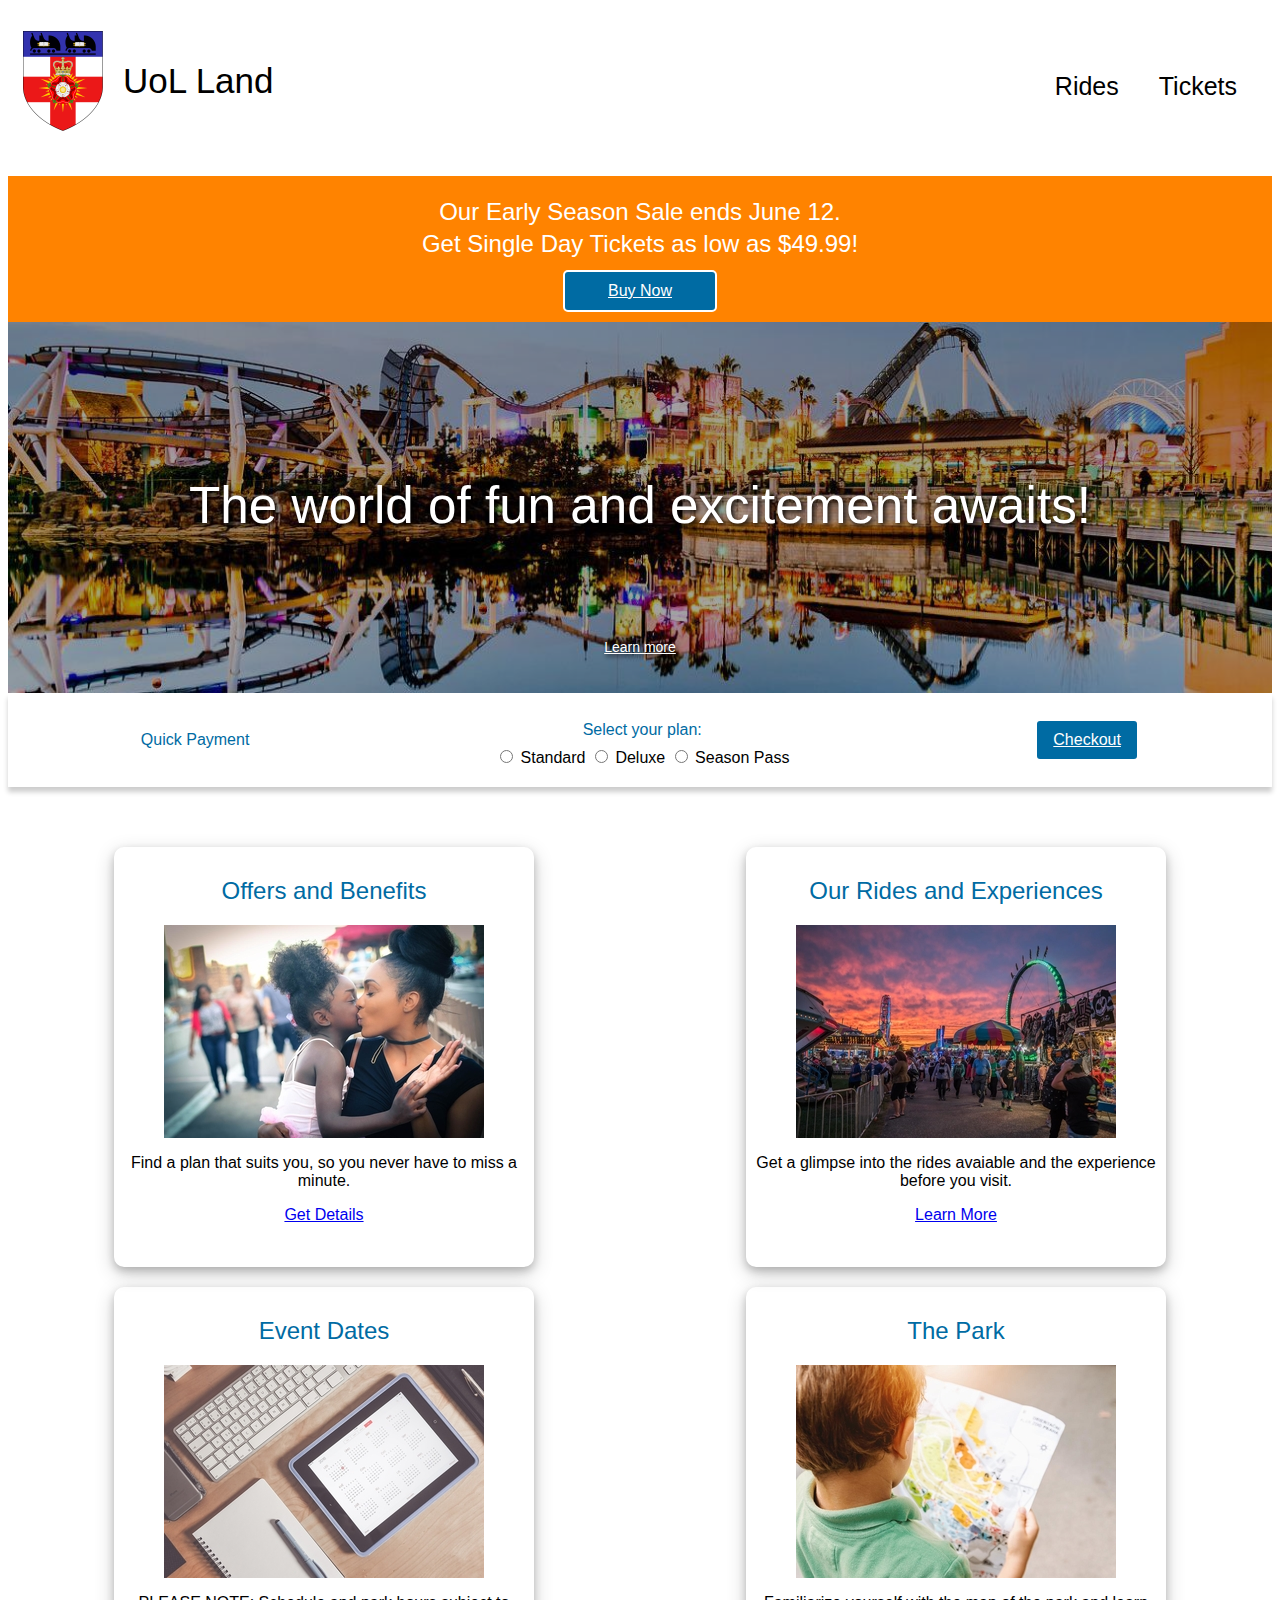
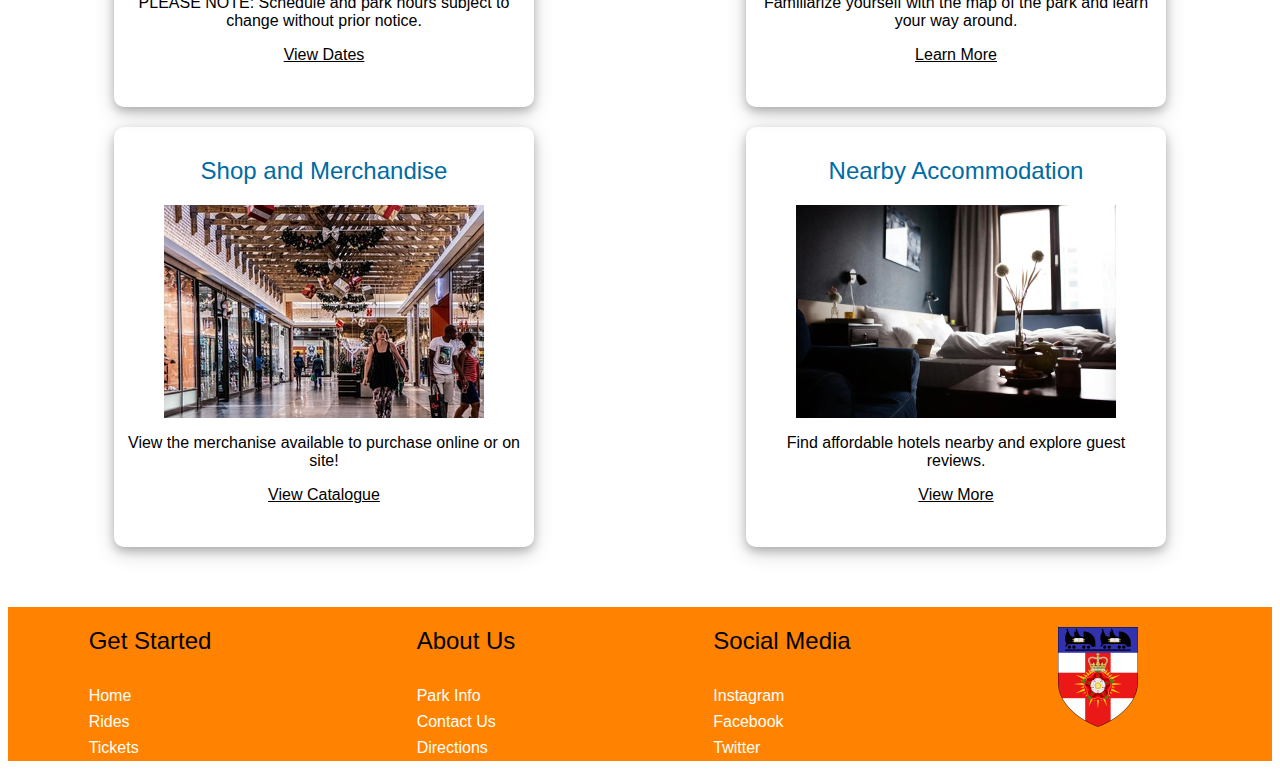
<file: index.html>
<!DOCTYPE html>

<html lang="en">

<head>
    <title>Theme Park - Home</title>
    <meta charset="UTF-8">
    <meta name="description" content="A theme park website for enthusiasts interested in thrillseeking and adventure.">
    <meta name="keywords" content="Theme Park, Adventure Park">
    <meta name="author" content="Team T4G6-QKA">
    <meta name="viewport" content="width=device-width, initial-scale=1.0">
    <meta name="refresh" content="600">
    <link rel="stylesheet" type="text/css" href="stylesheets/stylesheet.css">
    <!-- adds icon to the browser's tab -->
    <link rel="icon" type="image/x-icon" href="assets/logo_icon.png">
</head>

<body>
    <header id="navbar">
        <nav class="header-nav" aria-label="Main Navigation">
            <ul class="menu">
                <li class="logo">
                    <a href="index.html"><img src="assets/logo.png" alt="UoL Land Logo" width="80" height="100"/></a>
                </li>
                <li class="logo-title">
                    <a href="index.html" class="logo-title">UoL Land</a>
                </li>
                <li class="menu-item"><a href="rides.html">Rides</a></li>
                <li class="menu-item"><a href="tickets.html">Tickets</a></li>
            </ul>
        </nav>
    </header>
    
    <!-- Script for sticky header, applys sticky style when scolled -->
    <script>
        window.onscroll = function(){
            addSticky();
        }

        var navbar = document.getElementById("navbar");
        var sticky = navbar.offsetTop;

        function addSticky(){
            if(window.pageYOffset >= sticky){
                navbar.classList.add("sticky")
            }
            else{
                navbar.classList.remove("sticky");
            }
        }
    </script>

    <section id="hp-promo-sale">
        <h2>Our Early Season Sale ends June 12.</h2>
        <h2>Get Single Day Tickets as low as $49.99!</h2>
        <a href="tickets.html">Buy Now</a>
    </section>
    
    <!--Banner image with link to rides.html-->
    <section id="hp_banner">
        <img class="banner_image" src="assets/hp_banner_1.jpg" alt="An image of the full park" width="1280" height="376">
        <img class="banner_image" src="assets/hp_banner_2.jpg" alt="An image of one of the spin rides" width="1280" height="376">
        <img class="banner_image" src="assets/hp_banner_3.jpg" alt="An image of one of the rollercoasters" width="1280" height="376">
        <img class="banner_image" src="assets/hp_banner_4.jpg" alt="An image of the bumper cars" width="1280" height="376">
    
        <h1>The world of fun and excitement awaits!</h1>
    
        <a href="rides.html">Learn more</a>
    </section>

    <!-- Script handles changing the images in the banner-->
    <script>
    let bannerIndex = 0;
    carousel();

    function carousel()
    {
        let i;
        let x = document.getElementsByClassName("banner_image");
        
        for(i = 0; i < x.length; i++)
        {
            x[i].style.display = "none";
        }

        bannerIndex++;

        if(bannerIndex > x.length)
        {
            bannerIndex = 1;
        }
        x[bannerIndex - 1].style.display = "block";

        //2nd parameter is the duration between slides, 7000 = 7 seconds
        setTimeout(carousel, 7000);
    }
    </script>

    <section id="hp-quick-payment">
        <div class="hp-flex-container">
            <div>
                <h2>Quick Payment</h2>
            </div>

            <div>
                <h2>Select your plan:</h2>
                <form>
                    <input type="radio" id="standard" name="quick_payment" value="Standard">
                    <label for="standard">Standard</label>
                    <input type="radio" id="deluxe" name="quick_payment" value="Deluxe">
                    <label for="deluxe">Deluxe</label>
                    <input type="radio" id="season_pass" name="quick_payment" value="Season Pass">
                    <label for="season_pass">Season Pass</label>
                </form>
            </div>

            <div>
                <p class="hp-underline">Checkout</p>
            </div>
        </div>
    </section>

    <main class="hp-flex-container">
        <section class="hp-content-card">
            <h2>Offers and Benefits</h2>
            <img src="assets/hp_offers_benefits.jpg" alt="Image of a mother with her daughter" width="320" height="213">
            <p>Find a plan that suits you, so you never have to miss a minute.</p>
            <a href="tickets.html">Get Details</a>
        </section>
        
        <section class="hp-content-card">
            <h2>Our Rides and Experiences</h2>
            <img src="assets/hp_rides.jpg" alt="Image showing the theme park and it's rides" width="320" height="213">
            <p>Get a glimpse into the rides avaiable and the experience before you visit.</p>
            <a href="rides.html">Learn More</a>
        </section>

        <section class="hp-content-card">
            <h2>Event Dates</h2>
            <img src="assets/hp_event_dates.jpg" alt="Image showing a hotel room" width="320" height="213">
            <p>PLEASE NOTE: Schedule and park hours subject to change without prior notice.</p>
            <p class="hp-underline">View Dates</p>
        </section>

        <section class="hp-content-card">
            <h2>The Park</h2>
            <img src="assets/hp_park_map.jpg" alt="Image showing a hotel room" width="320" height="213">
            <p>Familiarize yourself with the map of the park and learn your way around.</p>
            <p class="hp-underline">Learn More</p>
        </section>

        <section class="hp-content-card">
            <h2>Shop and Merchandise</h2>
            <img src="assets/hp_shop.jpg" alt="Image showing our on site stores" width="320" height="213">
            <p>View the merchanise available to purchase online or on site!</p>
            <p class="hp-underline">View Catalogue</p>
        </section>

        <section class="hp-content-card">
            <h2>Nearby Accommodation</h2>
            <img src="assets/hp_accommodation.jpg" alt="Image showing a hotel room" width="320" height="213">
            <p>Find affordable hotels nearby and explore guest reviews.</p>
            <p class="hp-underline">View More</p>
        </section>
    </main>
    
  <!-- BEGINNING OF GLOBAL FOOTER  -->
   <footer>
    <div class="footer-container">
        <div class="footer">
            <div class="footer-heading footer-1">
                <h2>Get Started</h2>
                <a href="index.html">Home</a>
                <a href="rides.html">Rides</a>
                <a href="tickets.html">Tickets</a>
            </div>
        </div>
        <div class="footer">
            <div class="footer-heading footer-2">
                <h2>About Us</h2>
                <a href="index.html">Park Info</a>
                <a href="mailto:abc@domain.com?subject=feedback" title="click to email" tabindex="3">Contact Us</a>
                <a href="https://goo.gl/maps/nQ3es5a234grQJxB8">Directions</a>
            </div>
        </div>
        <div class="footer">
            <div class="footer-heading footer-3">
                <h2>Social Media</h2>
                <a href="https://www.instagram.com">Instagram</a>
                <a href="https://www.facebook.com">Facebook</a>
                <a href="https://www.twitter.com">Twitter</a>
            </div>
        </div>
        <div class="footer">
            <div class="footer-heading footer-4">
                <h2><a href="index.html"><img src="assets/logo.png" alt="UoL Land Logo" width="80" height="100"/></a></h2>
            </div>
        </div>
    </div>
</footer>
  <!-- END OF GLOBAL FOOTER  -->

</html>
</file>
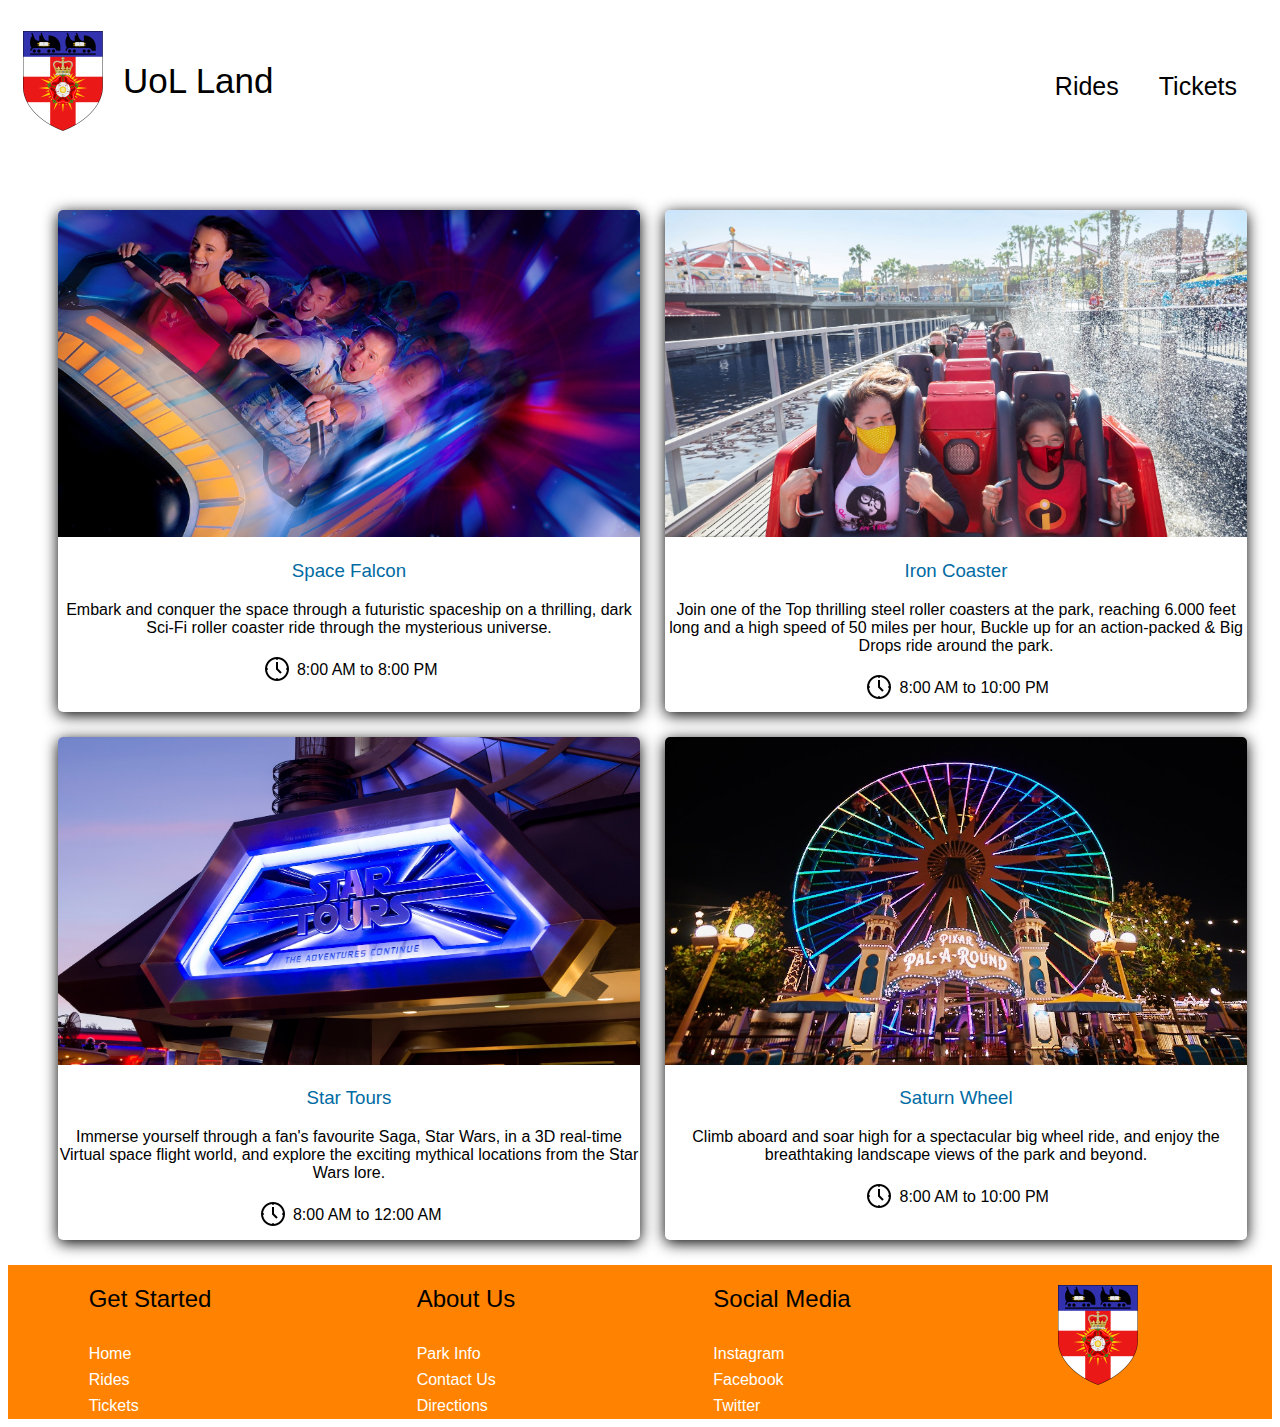
<file: rides.html>
<!DOCTYPE html>
<html lang="en">

<head>
  <meta charset="UTF-8">
  <link rel="stylesheet" type="text/css" href="stylesheets/stylesheet.css">
  <title>Rides</title>
  <!-- adds icon to the browser's tab -->
  <link rel="icon" type="image/x-icon" href="assets/logo_icon.png">
</head>

<body>

  <!-- BEGINNING OF GLOBAL HEADER  -->
  <header id="navbar">
    <nav class="header-nav" aria-label="Main Navigation">
        <ul class="menu">
            <li class="logo">
                <a href="index.html"><img src="assets/logo.png" alt="UoL Land Logo" width="80" height="100"/></a>
            </li>
            <li class="logo-title">
                <a href="index.html" class="logo-title">UoL Land</a>
            </li>
            <li class="menu-item"><a href="rides.html">Rides</a></li>
            <li class="menu-item"><a href="tickets.html">Tickets</a></li>
        </ul>
    </nav>
  </header>

  <!-- Script for sticky header, applys sticky style when scolled -->
    <script>
        window.onscroll = function(){
            addSticky();
        }

        var navbar = document.getElementById("navbar");
        var sticky = navbar.offsetTop;

        function addSticky(){
            if(window.pageYOffset >= sticky){
                navbar.classList.add("sticky")
            }
            else{
                navbar.classList.remove("sticky");
            }
        }
    </script>

  <!-- END OF GLOBAL HEADER  -->

  <div class="rides-container">
    <div class="rides-content">
      <img class="rides-img" src="assets/rides_main_1.jpg" alt="space falcon banner">
      <!-- title of the ride -->
      <h3>Space Falcon</h3>
      <!-- description of the ride -->
      <p class="rides-description">
        Embark and conquer the space through a futuristic spaceship on a thrilling, dark Sci-Fi roller coaster
        ride through the mysterious universe.
      </p>
      <!-- time when the ride opens/closes -->
      <p>
        <img class="rides-icon" src="assets/clock.png" alt="clock icon"> 8:00 AM to 8:00 PM
      </p>
    </div>


    <div class="rides-content">
      <img class="rides-img" src="assets/rides_main_2.jpg" alt="Iron coaster banner">
      <!-- title of the ride -->
      <h3>Iron Coaster</h3>
      <!-- description of the ride -->
      <p>
        Join one of the Top thrilling steel roller coasters at the park, reaching 6.000 feet long and a
        high speed of 50 miles per hour, Buckle up for an action-packed & Big Drops ride around the park.
      </p>
      <!-- time when the ride opens/closes -->
      <p>
        <img class="rides-icon" src="assets/clock.png" alt="clock icon"> 8:00 AM to 10:00 PM
      </p>
    </div>

    <div class="rides-content">
      <img class="rides-img" src="assets/rides_main_3.jpg" alt="Star tours banner">
      <!-- title of the ride -->
      <h3> Star Tours </h3>
      <!-- description of the ride -->
      <p>
        Immerse yourself through a fan's favourite Saga, Star Wars, in a 3D real-time Virtual space flight world,
        and explore the exciting mythical locations from the Star Wars lore.
      </p>
      <!-- time when the ride opens/closes -->
      <p>
        <img class="rides-icon" src="assets/clock.png" alt="clock icon"> 8:00 AM to 12:00 AM
      </p>
    </div>

    <div class="rides-content">
      <img class="rides-img" src="assets/rides_main_4.jpg" alt="Saturn wheel banner">
      <!-- title of the ride -->
      <h3> Saturn Wheel </h3>
      <!-- description of the ride -->
      <p>
        Climb aboard and soar high for a spectacular big wheel ride, and enjoy the breathtaking landscape views of
        the park and beyond.
      </p>
      <!-- time when the ride opens/closes -->
      <p>
        <img class="rides-icon" src="assets/clock.png" alt="clock icon">  8:00 AM to 10:00 PM
      </p>
    </div>
  </div>

<!-- BEGINNING OF GLOBAL FOOTER  -->
  <footer>
    <div class="footer-container">
        <div class="footer">
            <div class="footer-heading footer-1">
                <h2>Get Started</h2>
                <a href="index.html">Home</a>
                <a href="rides.html">Rides</a>
                <a href="tickets.html">Tickets</a>
            </div>
        </div>
        <div class="footer">
            <div class="footer-heading footer-2">
                <h2>About Us</h2>
                <a href="index.html">Park Info</a>
                <a href="mailto:abc@domain.com?subject=feedback" title="click to email" tabindex="3">Contact Us</a>
                <a href="https://goo.gl/maps/nQ3es5a234grQJxB8">Directions</a>
            </div>
        </div>
        <div class="footer">
            <div class="footer-heading footer-3">
                <h2>Social Media</h2>
                <a href="https://www.instagram.com">Instagram</a>
                <a href="https://www.facebook.com">Facebook</a>
                <a href="https://www.twitter.com">Twitter</a>
            </div>
        </div>
        <div class="footer">
            <div class="footer-heading footer-4">
                <h2><a href="index.html"><img src="assets/logo.png" alt="UoL Land Logo" width="80" height="100"/></a></h2>
            </div>
        </div>
    </div>
</footer>
<!-- END OF GLOBAL FOOTER  -->

</body>

</html>
</file>
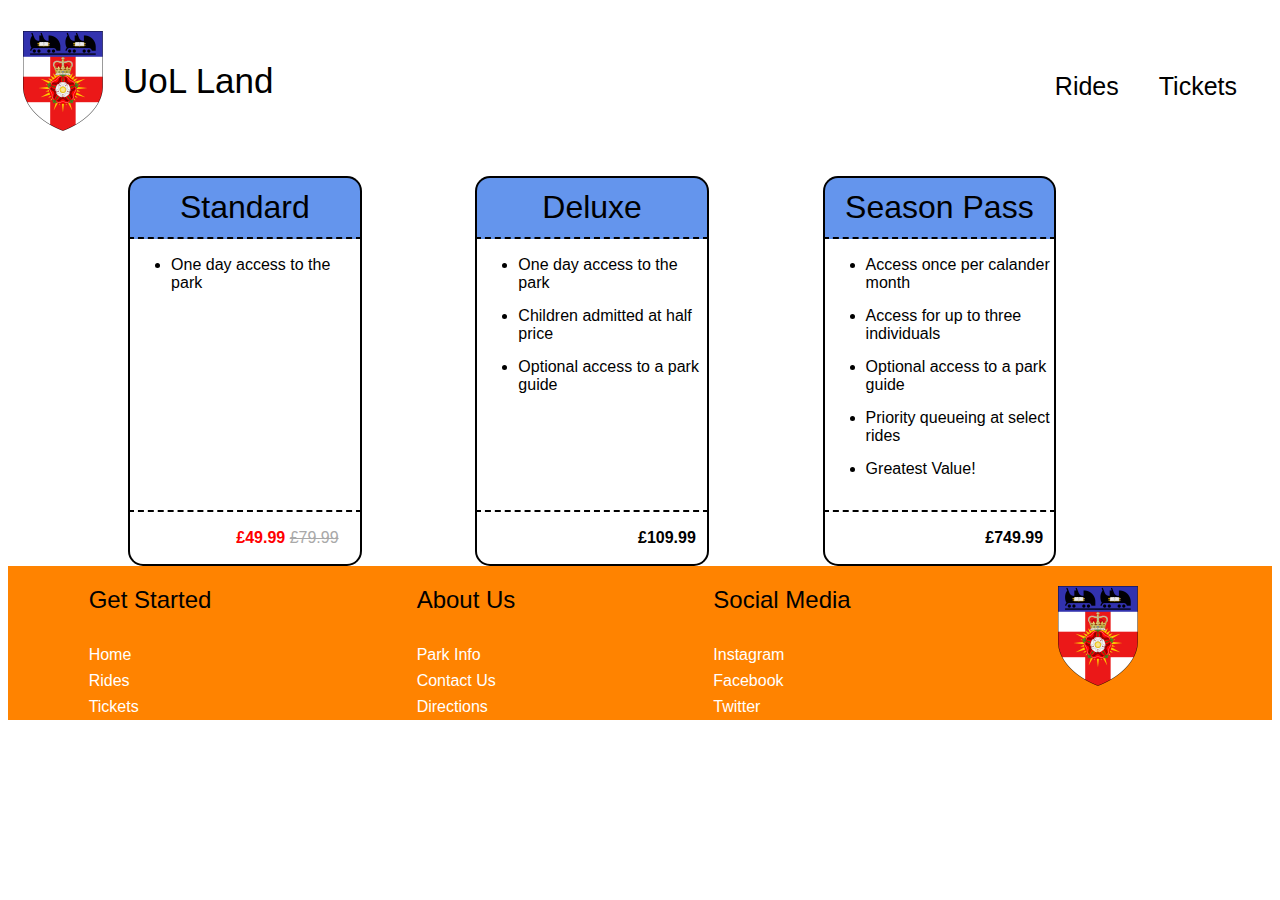
<file: tickets.html>
<!DOCTYPE html>
<html lang= "en">

<head>
    <meta charset="UTF-8">
    <link rel="stylesheet" type="text/css" href="stylesheets/stylesheet.css">
    <title>Tickets</title>
    <!-- adds icon to the browser's tab -->
    <link rel="icon" type="image/x-icon" href="assets/logo_icon.png">
</head>

<body>
    <header id="navbar">
        <nav class="header-nav" aria-label="Main Navigation">
            <ul class="menu">
                <li class="logo">
                    <a href="index.html"><img src="assets/logo.png" alt="UoL Land Logo" width="80" height="100"/></a>
                </li>
                <li class="logo-title">
                    <a href="index.html" class="logo-title">UoL Land</a>
                </li>
                <li class="menu-item"><a href="rides.html">Rides</a></li>
                <li class="menu-item"><a href="tickets.html">Tickets</a></li>
            </ul>
        </nav>
    </header>
    
    <!-- Script for sticky header, applys sticky style when scolled -->
    <script>
        window.onscroll = function(){
            addSticky();
        }

        var navbar = document.getElementById("navbar");
        var sticky = navbar.offsetTop;

        function addSticky(){
            if(window.pageYOffset >= sticky){
                navbar.classList.add("sticky")
            }
            else{
                navbar.classList.remove("sticky");
            }
        }
    </script>

    <section>
        <div class="tp-flexContainer">
            <div class="tp-flexHeader">
                <h1 class="tp-paymentHeader">Standard</h1>
            </div>
            <div class="tp-flexHeader">
                <h1 class="tp-paymentHeader">Deluxe</h1>
            </div>
            <div class="tp-flexHeader">
                <h1 class="tp-paymentHeader">Season Pass</h1>
            </div>
        </div>

        <!-- Using this div with the flexContainer similarly to a table row -->
        <div class="tp-flexContainer">
            <!-- Creating the divs that become boxes for the headers and primary content -->
            <div class="tp-flexBox">
                <ul>
                    <li class="tp-planPoints">One day access to the park</li>
                </ul>
            </div>
            <div class="tp-flexBox">
                <ul>
                    <li class="tp-planPoints">One day access to the park</li>
                    <li class="tp-planPoints">Children admitted at half price</li>
                    <li class="tp-planPoints">Optional access to a park guide</li>
                </ul>
            </div>
            <div class="tp-flexBox">
                <ul>
                    <li class="tp-planPoints">Access once per calander month</li>
                    <li class="tp-planPoints">Access for up to three individuals</li>
                    <li class="tp-planPoints">Optional access to a park guide</li>
                    <li class="tp-planPoints">Priority queueing at select rides</li>
                    <li class="tp-planPoints">Greatest Value!</li>
                </ul>
            </div>
        </div>

        <!-- Creating a new 'row' for the prices, to make each box line up at the bottom of the longest list, instead of a <hr> at the end of the list -->
        <div class="tp-flexContainer">
            <div class="tp-flexPrice">
                <p class="tp-highlightedPrice">£49.99 <span class="tp-strickenPrice"> £79.99</span></p>
            </div>
            <div class="tp-flexPrice">
                <p class="tp-price">£109.99</p>
            </div>
            <div class="tp-flexPrice">
                <p class="tp-price">£749.99</p>
            </div>
        </div>
    </section>

<!-- BEGINNING OF GLOBAL FOOTER  -->
   <footer>
    <div class="footer-container">
        <div class="footer">
            <div class="footer-heading footer-1">
                <h2>Get Started</h2>
                <a href="index.html">Home</a>
                <a href="rides.html">Rides</a>
                <a href="tickets.html">Tickets</a>
            </div>
        </div>
        <div class="footer">
            <div class="footer-heading footer-2">
                <h2>About Us</h2>
                <a href="index.html">Park Info</a>
                <a href="mailto:abc@domain.com?subject=feedback" title="click to email" tabindex="3">Contact Us</a>
                <a href="https://goo.gl/maps/nQ3es5a234grQJxB8">Directions</a>
            </div>
        </div>
        <div class="footer">
            <div class="footer-heading footer-3">
                <h2>Social Media</h2>
                <a href="https://www.instagram.com">Instagram</a>
                <a href="https://www.facebook.com">Facebook</a>
                <a href="https://www.twitter.com">Twitter</a>
            </div>
        </div>
        <div class="footer">
            <div class="footer-heading footer-4">
                <h2><a href="index.html"><img src="assets/logo.png" alt="UoL Land Logo" width="80" height="100"/></a></h2>
            </div>
        </div>
    </div>
</footer>
  <!-- END OF GLOBAL FOOTER  -->


</body>

</html>
</file>
<file: stylesheets/stylesheet.css>
/* Global CSS*/
* {
    font-family: Helvetica, Arial, sans-serif;
    font-weight: lighter;
}

h2 {
    font-weight: normal;
    color: rgb(0,107,163);
}

main {
    margin-bottom: 50px;
}

/* Header and Menu */
#navbar {
    background-color: white;
    z-index: 1;
}

.header-nav {
    display: block;
}

.logo {
    order: 0;
}

.logo-title {
    order: 1;
    flex: 1;
    line-height: 100px;
    font-size: 35px;
    color: #000;
    text-decoration: none;
    padding-left: 10px;
}

.menu {
    display: flex;
    list-style-type: none;
    align-items: flex-start;
    flex-wrap: nowrap;
    justify-content: center;
    padding: 15px;
}

.menu-item {
    order: 2;
    position: relative;
    display: block;
    width: auto;
    text-align: center;
    padding: 20px;
    line-height: 70px;
}

.menu-item a {
    font-size: 25px;
    color: #000;
    text-decoration: none;
}

.menu-item a:hover {
    color: #ccc;
}

.active a {
    color: #ccc;
}

.sticky {
    position: sticky;
    top: 0;
    width: 100%;
}

/* HOME PAGE CSS */

/* CSS below is for the promotional sale after the navigation*/
#hp-promo-sale {
    background-color: rgb(255,131,0);
    padding: 10px;
    text-align: center;
}

#hp-promo-sale h2 {
    line-height: 0.5;
    color: white;
}

#hp-promo-sale a {
    display: block;
    margin-left: auto;
    margin-right: auto;
    background-color: rgb(0,107,163);
    color: white;
    width: 130px;
    padding: 10px;
    border-radius: 5px;
    border-style: solid;
    border-width: 2px;
}

#hp-promo-sale a:hover {
    background-color: white;
    color: black;
    border-style: solid;
    border-width: 2px;
}

/* CSS below is for the banner image below the promo sale*/
.banner_image {
    width: 100%;
    height: auto;
    filter: brightness(65%);
}

#hp_banner {
    position: relative;
    font-family: Helvetica, Arial, sans-serif;
    text-align: center;
    color: white;
    margin: 0px;

    /* Add contrast for accessibilty*/
    text-shadow: 2px 2px 5px black;
}

#hp_banner h1 {
    position: absolute;
    top: 40%;
    left: 50%;
    transform: translate(-50%, -50%);
    font-weight:normal;
    white-space: nowrap;
    font-size: 4vw;
}

#hp_banner a {
    position: absolute;
    bottom: 8%;
    left: 50%;
    transform: translate(-50%, -50%);
    font-weight:lighter;
    font-size: 14px;
    color: white;
}

/* Stops link text changing colour*/
#hp_banner a:visited {
    color: white;
}

/* CSS below is for the quick payment section below the banner*/

/* Layout of all flex elements from left to right, and top to bottom */
.hp-flex-container {
    display: flex;
    flex-flow: row wrap;
    justify-content: center;
    justify-content: space-around;
    align-items: center;
}

#hp-quick-payment {
    padding: 10px;
    margin-bottom: 50px;
    box-shadow: 0px 5px 5px rgba(0, 0, 0, 0.2);
}

#hp-quick-payment h2 {
    font-size: 16px;
    line-height: 0.5;
    text-align: center;
}

#hp-quick-payment p {
    background-color: rgb(0,107,163);
    color: white;
    text-align: center;
    border-style: solid;
    border-width: 2px;
    border-radius: 5px;
    padding: 10px;
    width: 80px;
}

#hp-quick-payment p:hover {
    background-color: white;
    color: black;
}

/* CSS below is for the main content (cards) below the quick payment*/

section.hp-content-card {
    margin: 10px;
    padding: 10px;
    width: 400px;
    height: 400px;
    border-radius: 10px;
    box-shadow: 0 4px 8px 0 rgba(0, 0, 0, 0.2), 0 6px 20px 0 rgba(0, 0, 0, 0.19);
    text-align: center;

    /* Handles the hover animation */
    transition: all .2s ease-in-out;
}

section.hp-content-card:hover {
    transform: scale(1.05);
}

section.hp-content-card img {
    display: block;
    margin-left: auto;
    margin-right: auto;
}

.hp-underline {
    text-decoration: underline;
}

/*    RIDES PAGE CSS    */

/* main container of rides articles  */
.rides-container {
  /* layout of the rides articles */
  display: flex;
  justify-content: space-between;
  flex-wrap: wrap;
  margin: 25px;
  text-align: center;
}

/* rides article  */
.rides-content {
  /* layout of the ride content */
  margin: 25px 0 0 25px;
  flex: 1;
  flex-basis: 40%;
  color: black;
  border-radius: 5px;
  box-shadow: 0 3px 15px;

  /* Handles the hover transition animation */
  transition: all .2s ease-in-out;
}

.rides-content:hover {
  /* handles the hover animation */
  transform: scale(1.02);
  box-shadow: 0 3px 15px rgba(0, 0, 200, 0.9);
}

/* handles the colour of the rides article titles  */
.rides-content h3 {
  /* changes the colour to blue */
  color: rgb(0,107,163);
}


/* handles the rides main image */
.rides-img {
  width: 100%;
  border-radius: 5px 5px 0 0;
}

/* handles the rides icon image */
.rides-icon {
  margin-bottom: -10.5px;
}

/* Ticket Page styles */
        /* Styling to use the flex property value, creating a section to place the boxes */
        .tp-flexContainer {
            display: flex;
            flex-direction: row;
            width: 90%;
            margin:auto;
        }

        /* Sets the spacing and creates an outline for everything inside a payment box */
        .tp-flexHeader {
            border-width: 2px;
            border-color: black;
            border-style: solid solid dashed;
            border-radius: 15px 15px 0px 0px;
            background-color: cornflowerblue;
            width: 20%;
            margin-left: 5%;
            margin-right: 5%;
            padding: 1px;
        }

        .tp-flexBox {
            border-width: 2px;
            border-color: black;
            border-style: none solid none;
            width: 20%;
            margin-left: 5%;
            margin-right: 5%;
            padding: 1px;
        }

        .tp-flexPrice {
            border-width: 2px;
            border-color: black;
            border-style: dashed solid solid;
            border-radius: 0px 0px 15px 15px;
            width: 20%;
            margin-left: 5%;
            margin-right: 5%;
            padding: 1px;
        }



        /* Overwrites the default margin of the h1 default styling */
        .tp-paymentHeader {
            text-align: center;
            margin-bottom: 10px;
            margin-top: 10px;
        }

        .tp-price{
            font-weight: bold;
            text-align: right;
            padding-right: 10px;
        }

        /*The two styles below used to strike out a default price and replace it with a highlighted, bold price. The intent is to drive more people to select the specific option.*/
        .tp-highlightedPrice{
            font-weight: 800;
            color: red;
            text-align: right;
            padding-right: 10px;
        }

        .tp-strickenPrice{
            font-weight: 100;
            color: darkgray;
            text-decoration:line-through;
            text-align: right;
            padding-right: 10px;
        }

        .tp-planPoints{
            padding-bottom: 15px;
        }
        
        /* background color and padding for general footer */
        .footer-container{
            padding: 0;
            margin: 0;
            box-sizing: border-box;
            background-color:  rgb(255,131,0);
            padding-bottom: 4rem;
            display: flex;
        }

        .footer {
            width: 100%;
            height: 10vh;
            background-color:  rgb(255,131,0);
            color: black;
            display: flex;
            justify-content: center;
            flex-wrap: wrap;
            margin: auto;
        }

        /* sections */
        .footer-heading {
            display: flex;
            flex-direction: column;
            margin-right: 2rem;
        }

        .footer-heading h2 {
            color: black;
            margin-bottom: 2rem;
        }

        /* section links color and hover color*/
        .footer-heading a {
            color: white;
            text-decoration: none;
            margin-bottom: .5rem;
        }

        .footer-heading a:hover {
            color: red;
            transition: .3s ease-out;
        }
</file>
